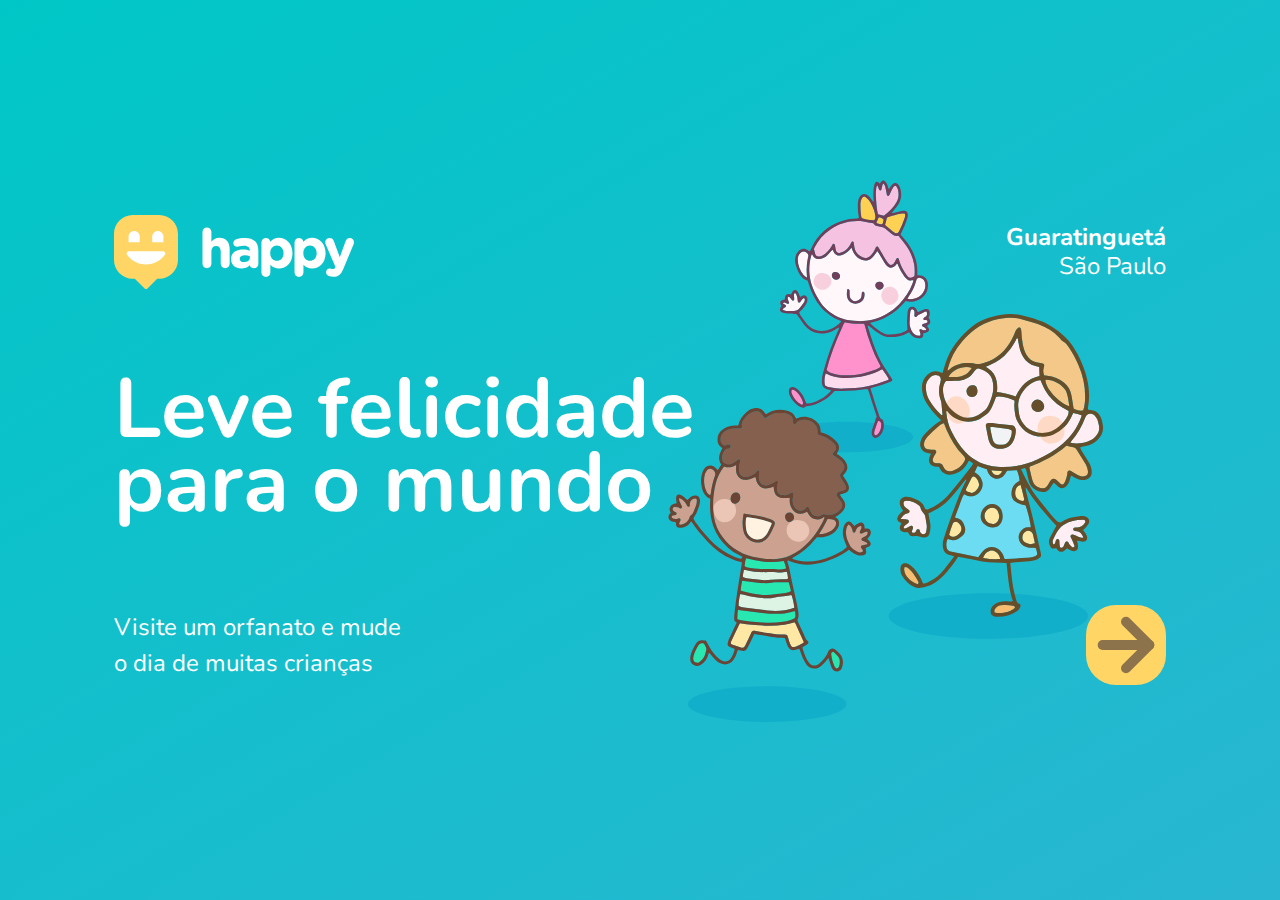
<file: index.html>
<!DOCTYPE html>
<html lang="pt_BR">
  <head>
    <meta charset="UTF-8" />
    <meta name="viewport" content="width=device-width, initial-scale=1.0" />
    <title>Happy</title>
    <link rel="icon" href="./public/images/logo-icon.png" />
    <link rel="stylesheet" href="./public/css/main.css" />
    <link rel="stylesheet" href="./public/css/animations.css" />
    <link rel="stylesheet" href="./public/css/page-landing.css" />
    <link href="https://fonts.googleapis.com/css2?family=Nunito:wght@400;600;800&display=swap" rel="stylesheet" />
  </head>
  <body>
    <div id="page-landing">
      <div id="container">
        <header>
          <img id="logo" class="animate-up" src="./public/images/logo.svg" alt="Logo" />
          <div class="location animate-up">
            <strong>Guaratinguetá</strong>
            <p>São Paulo</p>
          </div>
        </header>
        <main>
          <h1 class="animate-up">Leve felicidade para o mundo</h1>
          <section class="visit">
            <p class="animate-up">Visite um orfanato e mude o dia de muitas crianças</p>

            <a class="animate-up" href="#" title="Visite orfanatos">
              <img src="./public/images/arrow.svg" alt="Ir para o mapa" />
            </a>
          </section>
        </main>
      </div>
    </div>
  </body>
</html>
</file>
<file: public/css/main.css>
@import url('https://fonts.googleapis.com/css2?family=Nunito:wght@400;600;800&display=swap');

* {
    margin: 0;
    padding: 0;
    line-height: 1.2;
    box-sizing: border-box;
}

:root {
    font-size: 10px;
}
body {
    height: 100vh;
    color: white;
}

body, input, button, textarea {
    font: 400 1.8rem/1 'Nunito', sans-serif;
}
</file>
<file: public/css/page-landing.css>
#page-landing {
  background: linear-gradient(329.54deg, #29b6d1 0%, #00c7c7 100%);
  min-height: 100vh;
  text-align: center;
  display: flex;
  place-items: center;
  place-content: center;
}

#container {
  width: min(90%, 120rem);
}

.location,
h1,
.visit p {
  height: 16vh;
}

/* header */


#logo {
  animation-delay: 50ms;
}

.location {
  animation-delay: 100ms;
}

/* main */

main h1 {
  animation-delay: 150ms;
}

.visit p {
  animation-delay: 200ms;
}

.visit a {
  width: 8rem;
  height: 8rem;
  background: #ffd666;
  border: none;
  border-radius: 3rem;
  display: flex;
  place-content: center;
  margin: auto;
  animation-delay: 250ms;
  transition: 0.2s;
}

.visit a:hover {
  background: #96feff;
}

/* Desktop Version */

@media (min-width: 760px) {
  .location,
  h1,
  .visit p {
    height: initial;
    text-align: initial;
  }

  #container {
    background: url("../images/bg.svg") no-repeat 85% / clamp(20rem, 35vw, 55rem);
    padding: 10rem 5rem;
  }

  main h1 {
    font-size: clamp(4rem, 8vw, 8.4rem);
    width: min(600px, 80%);
    line-height: .88;
    margin: clamp(8%, 9vh, 12%) 0;
  }

  header {
    display: flex;
    justify-content: space-between;
    place-items: center;
  }

  .location {
    text-align: right;
    font-size: 2.4rem;
  }

  .visit {
    display: flex;
    place-items: center;
    place-content: space-between;
  }

  .visit p {
    font-size: 2.4rem;
    line-height: 1.5;
    width: min(30rem, 40vw);
  }

  .visit a {
    margin: initial;
  }
</file>
<file: public/css/animations.css>
@keyframes up {
    from {
        opacity: 0;
        transform: translateY(16px);
    }

    to {
        opacity: 1;
        transform: translateY(0)
    }
}

.animate-up {
    animation-name: up;
    animation-duration: 300ms;
    animation-fill-mode: backwards;
}

@keyframes right {
    from {
        transform: translateX(-110%);
    }

    to {
        transform: translateX(0)
    }
}

.animate-right {
    animation: right .4s;
}
</file>
